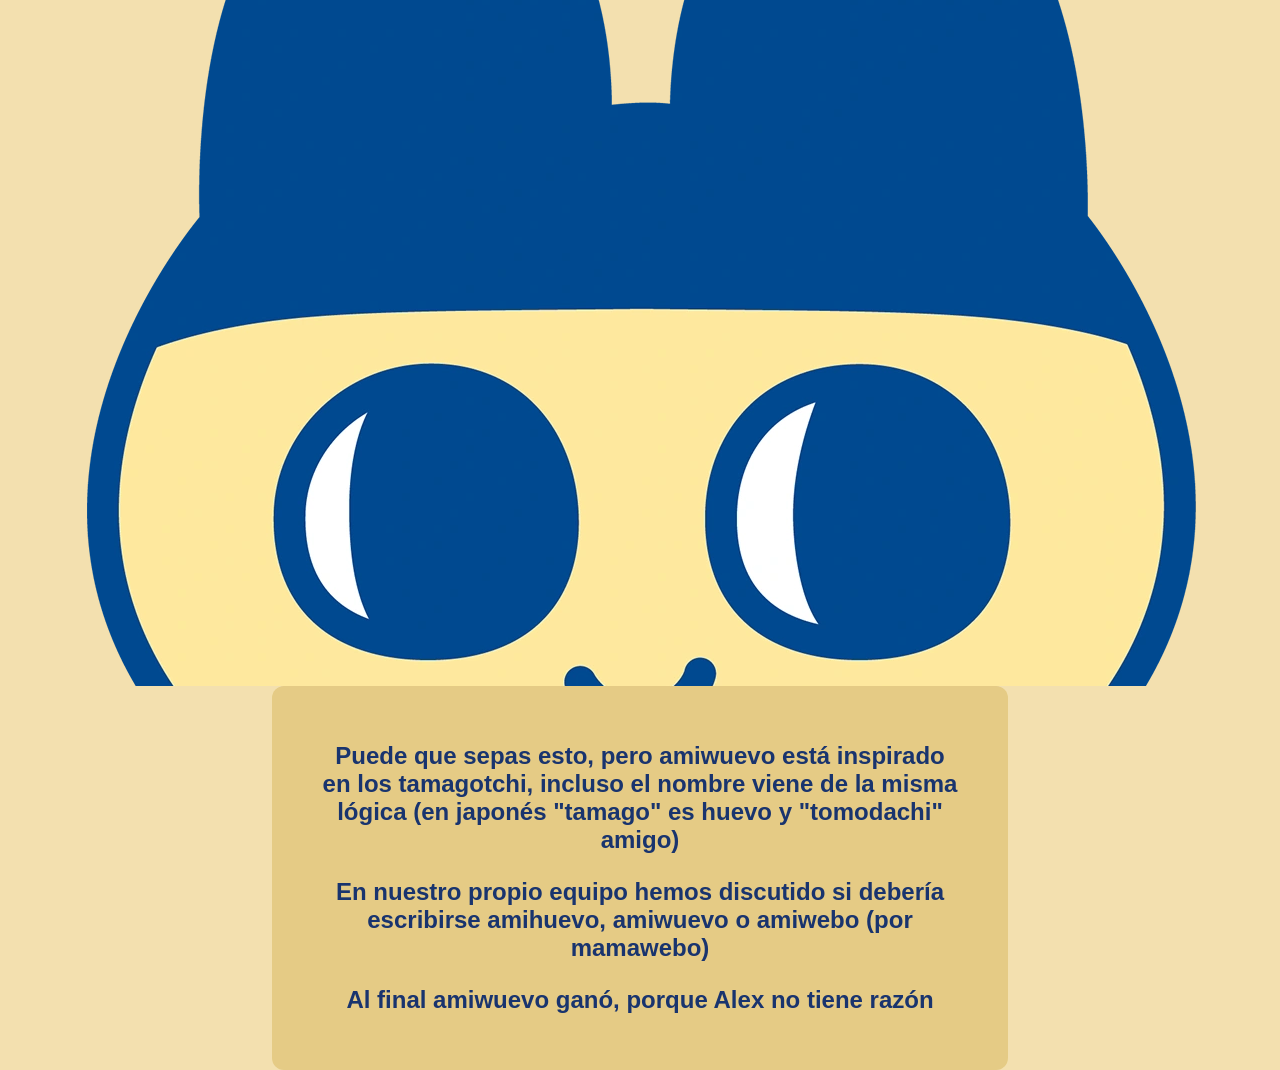
<file: www/amiwuevo/redirect.html>
<!DOCTYPE html>
<html>
<head>
    <meta charset="utf-8">
    <title>LA CRIPTA</title>
	<link rel="icon" type="image/x-icon" href="/images/mameicon.ico">
    <style>
        body {
            background: #f3e0af;
            margin: 0;
            height: 100vh;
            display: flex;
            align-items:center;
			flex-direction: column;
            justify-content: center;

        }
        .center-box {
            background: #e5cb85;
            color: #19346e;
            padding: 2rem 3rem;
            border-radius: 12px;
            font-size: 1.5rem;
			font-family: arial;
			font-weight: bold;
            text-align: center;
			max-width: 50vw;
        }
    </style>
</head>
<body>
	<img src="images/mametchi.png">
    <div class="center-box">
        <p>Puede que sepas esto, pero amiwuevo está inspirado en los tamagotchi, incluso el nombre viene de la misma lógica (en japonés "tamago" es huevo y "tomodachi" amigo)</p>
		<p>En nuestro propio equipo hemos discutido si debería escribirse amihuevo, amiwuevo o amiwebo (por mamawebo)</p>
		<p>Al final amiwuevo ganó, porque Alex no tiene razón</p>
    </div>
</body>
</html>
</file>
